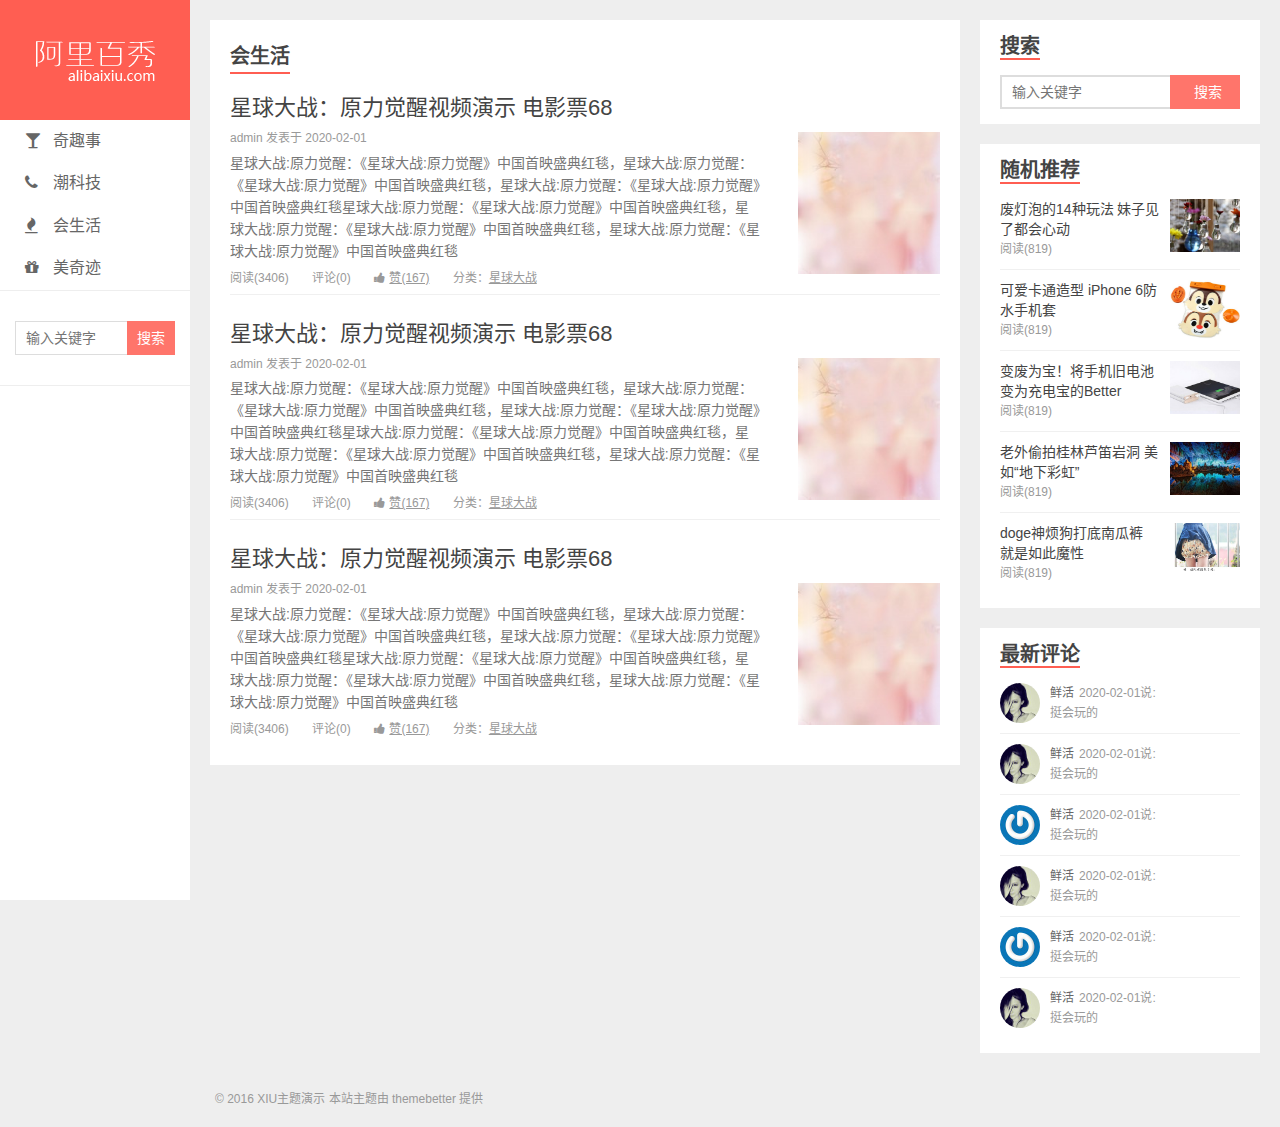
<file: public/list.html>
<!DOCTYPE html>
<html lang="zh-CN">
<head>
  <meta charset="UTF-8">
  <meta name="viewport" content="width=device-width, initial-scale=1">
  <title>阿里百秀-发现生活，发现美!</title>
  <link rel="stylesheet" href="assets/css/style.css">
  <link rel="stylesheet" href="assets/vendors/font-awesome/css/font-awesome.css">
</head>
<body>
  <div class="wrapper">
    <div class="topnav">
      <ul>
        <li><a href="javascript:;"><i class="fa fa-glass"></i>奇趣事</a></li>
        <li><a href="javascript:;"><i class="fa fa-phone"></i>潮科技</a></li>
        <li><a href="list.html"><i class="fa fa-fire"></i>会生活</a></li>
        <li><a href="javascript:;"><i class="fa fa-gift"></i>美奇迹</a></li>
      </ul>
    </div>
    <div class="header">
      <h1 class="logo"><a href="index.html"><img src="assets/img/logo.png" alt=""></a></h1>
      <ul class="nav">
        <li><a href="javascript:;"><i class="fa fa-glass"></i>奇趣事</a></li>
        <li><a href="javascript:;"><i class="fa fa-phone"></i>潮科技</a></li>
        <li><a href="javascript:;"><i class="fa fa-fire"></i>会生活</a></li>
        <li><a href="javascript:;"><i class="fa fa-gift"></i>美奇迹</a></li>
      </ul>
      <div class="search">
        <form>
          <input type="text" class="keys" placeholder="输入关键字">
          <input type="submit" class="btn" value="搜索">
        </form>
      </div>
    </div>
    <div class="aside">
      <div class="widgets">
        <h4>搜索</h4>
        <div class="body search">
          <form>
            <input type="text" class="keys" placeholder="输入关键字">
            <input type="submit" class="btn" value="搜索">
          </form>
        </div>
      </div>
      <div class="widgets">
        <h4>随机推荐</h4>
        <ul class="body random">
          <li>
            <a href="javascript:;">
              <p class="title">废灯泡的14种玩法 妹子见了都会心动</p>
              <p class="reading">阅读(819)</p>
              <div class="pic">
                <img src="uploads/widget_1.jpg" alt="">
              </div>
            </a>
          </li>
          <li>
            <a href="javascript:;">
              <p class="title">可爱卡通造型 iPhone 6防水手机套</p>
              <p class="reading">阅读(819)</p>
              <div class="pic">
                <img src="uploads/widget_2.jpg" alt="">
              </div>
            </a>
          </li>
          <li>
            <a href="javascript:;">
              <p class="title">变废为宝！将手机旧电池变为充电宝的Better</p>
              <p class="reading">阅读(819)</p>
              <div class="pic">
                <img src="uploads/widget_3.jpg" alt="">
              </div>
            </a>
          </li>
          <li>
            <a href="javascript:;">
              <p class="title">老外偷拍桂林芦笛岩洞 美如“地下彩虹”</p>
              <p class="reading">阅读(819)</p>
              <div class="pic">
                <img src="uploads/widget_4.jpg" alt="">
              </div>
            </a>
          </li>
          <li>
            <a href="javascript:;">
              <p class="title">doge神烦狗打底南瓜裤 就是如此魔性</p>
              <p class="reading">阅读(819)</p>
              <div class="pic">
                <img src="uploads/widget_5.jpg" alt="">
              </div>
            </a>
          </li>
        </ul>
      </div>
      <div class="widgets">
        <h4>最新评论</h4>
        <ul class="body discuz">
          <li>
            <a href="javascript:;">
              <div class="avatar">
                <img src="uploads/avatar_1.jpg" alt="">
              </div>
              <div class="txt">
                <p>
                  <span>鲜活</span>2020-02-01说:
                </p>
                <p>挺会玩的</p>
              </div>
            </a>
          </li>
          <li>
            <a href="javascript:;">
              <div class="avatar">
                <img src="uploads/avatar_1.jpg" alt="">
              </div>
              <div class="txt">
                <p>
                  <span>鲜活</span>2020-02-01说:
                </p>
                <p>挺会玩的</p>
              </div>
            </a>
          </li>
          <li>
            <a href="javascript:;">
              <div class="avatar">
                <img src="uploads/avatar_2.jpg" alt="">
              </div>
              <div class="txt">
                <p>
                  <span>鲜活</span>2020-02-01说:
                </p>
                <p>挺会玩的</p>
              </div>
            </a>
          </li>
          <li>
            <a href="javascript:;">
              <div class="avatar">
                <img src="uploads/avatar_1.jpg" alt="">
              </div>
              <div class="txt">
                <p>
                  <span>鲜活</span>2020-02-01说:
                </p>
                <p>挺会玩的</p>
              </div>
            </a>
          </li>
          <li>
            <a href="javascript:;">
              <div class="avatar">
                <img src="uploads/avatar_2.jpg" alt="">
              </div>
              <div class="txt">
                <p>
                  <span>鲜活</span>2020-02-01说:
                </p>
                <p>挺会玩的</p>
              </div>
            </a>
          </li>
          <li>
            <a href="javascript:;">
              <div class="avatar">
                <img src="uploads/avatar_1.jpg" alt="">
              </div>
              <div class="txt">
                <p>
                  <span>鲜活</span>2020-02-01说:
                </p>
                <p>挺会玩的</p>
              </div>
            </a>
          </li>
        </ul>
      </div>
    </div>
    <div class="content">
      <div class="panel new">
        <h3>会生活</h3>
        <div class="entry">
          <div class="head">
            <a href="detail.html">星球大战：原力觉醒视频演示 电影票68</a>
          </div>
          <div class="main">
            <p class="info">admin 发表于 2020-02-01</p>
            <p class="brief">星球大战:原力觉醒：《星球大战:原力觉醒》中国首映盛典红毯，星球大战:原力觉醒：《星球大战:原力觉醒》中国首映盛典红毯，星球大战:原力觉醒：《星球大战:原力觉醒》中国首映盛典红毯星球大战:原力觉醒：《星球大战:原力觉醒》中国首映盛典红毯，星球大战:原力觉醒：《星球大战:原力觉醒》中国首映盛典红毯，星球大战:原力觉醒：《星球大战:原力觉醒》中国首映盛典红毯</p>
            <p class="extra">
              <span class="reading">阅读(3406)</span>
              <span class="comment">评论(0)</span>
              <a href="javascript:;" class="like">
                <i class="fa fa-thumbs-up"></i>
                <span>赞(167)</span>
              </a>
              <a href="javascript:;" class="tags">
                分类：<span>星球大战</span>
              </a>
            </p>
            <a href="javascript:;" class="thumb">
              <img src="uploads/hots_2.jpg" alt="">
            </a>
          </div>
        </div>
        <div class="entry">
          <div class="head">
            <a href="javascript:;">星球大战：原力觉醒视频演示 电影票68</a>
          </div>
          <div class="main">
            <p class="info">admin 发表于 2020-02-01</p>
            <p class="brief">星球大战:原力觉醒：《星球大战:原力觉醒》中国首映盛典红毯，星球大战:原力觉醒：《星球大战:原力觉醒》中国首映盛典红毯，星球大战:原力觉醒：《星球大战:原力觉醒》中国首映盛典红毯星球大战:原力觉醒：《星球大战:原力觉醒》中国首映盛典红毯，星球大战:原力觉醒：《星球大战:原力觉醒》中国首映盛典红毯，星球大战:原力觉醒：《星球大战:原力觉醒》中国首映盛典红毯</p>
            <p class="extra">
              <span class="reading">阅读(3406)</span>
              <span class="comment">评论(0)</span>
              <a href="javascript:;" class="like">
                <i class="fa fa-thumbs-up"></i>
                <span>赞(167)</span>
              </a>
              <a href="javascript:;" class="tags">
                分类：<span>星球大战</span>
              </a>
            </p>
            <a href="javascript:;" class="thumb">
              <img src="uploads/hots_2.jpg" alt="">
            </a>
          </div>
        </div>
        <div class="entry">
          <div class="head">
            <a href="javascript:;">星球大战：原力觉醒视频演示 电影票68</a>
          </div>
          <div class="main">
            <p class="info">admin 发表于 2020-02-01</p>
            <p class="brief">星球大战:原力觉醒：《星球大战:原力觉醒》中国首映盛典红毯，星球大战:原力觉醒：《星球大战:原力觉醒》中国首映盛典红毯，星球大战:原力觉醒：《星球大战:原力觉醒》中国首映盛典红毯星球大战:原力觉醒：《星球大战:原力觉醒》中国首映盛典红毯，星球大战:原力觉醒：《星球大战:原力觉醒》中国首映盛典红毯，星球大战:原力觉醒：《星球大战:原力觉醒》中国首映盛典红毯</p>
            <p class="extra">
              <span class="reading">阅读(3406)</span>
              <span class="comment">评论(0)</span>
              <a href="javascript:;" class="like">
                <i class="fa fa-thumbs-up"></i>
                <span>赞(167)</span>
              </a>
              <a href="javascript:;" class="tags">
                分类：<span>星球大战</span>
              </a>
            </p>
            <a href="javascript:;" class="thumb">
              <img src="uploads/hots_2.jpg" alt="">
            </a>
          </div>
        </div>
      </div>
    </div>
    <div class="footer">
      <p>© 2016 XIU主题演示 本站主题由 themebetter 提供</p>
    </div>
  </div>
</body>
</html>
</file>
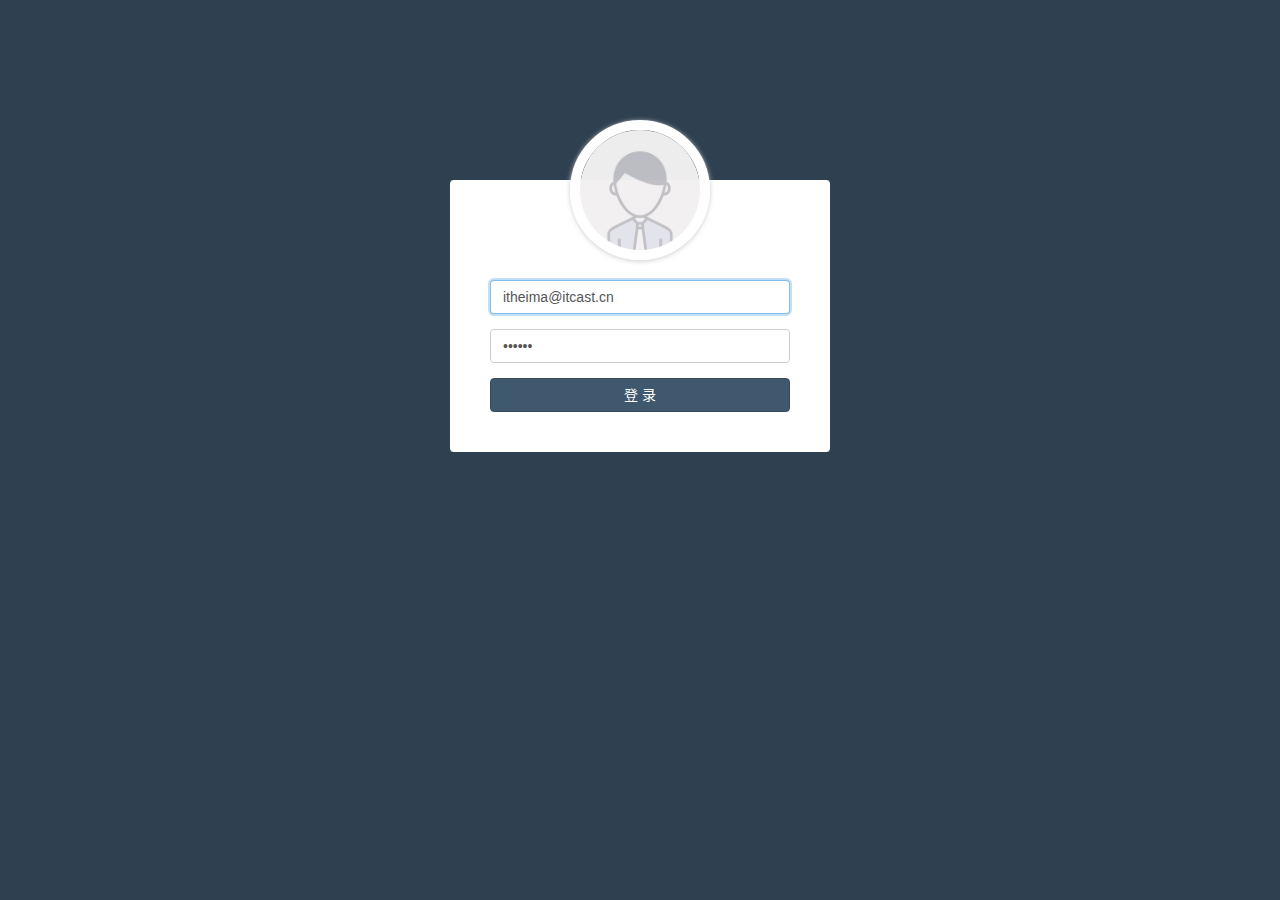
<file: public/admin/login.html>
<!DOCTYPE html>
<html lang="zh-CN">

<head>
  <meta charset="utf-8">
  <title>Sign in &laquo; Admin</title>
  <link rel="stylesheet" href="../assets/vendors/bootstrap/css/bootstrap.css">
  <link rel="stylesheet" href="../assets/css/admin.css">
</head>

<body>
  <div class="login">
    <div class="login-wrap">
      <img class="avatar" src="../assets/img/default.png">
      <!-- 有错误信息时展示 -->
      <!-- <div class="alert alert-danger">
        <strong>错误！</strong> 用户名或密码错误！
      </div> -->
      <div class="form-group">
        <label for="email" class="sr-only">邮箱</label>
        <input id="email" type="email" class="form-control" placeholder="邮箱" autofocus value="itheima@itcast.cn">
      </div>
      <div class="form-group">
        <label for="password" class="sr-only">密码</label>
        <input id="password" type="password" class="form-control" placeholder="密码" value="123456">
      </div>
      <button class="btn btn-primary btn-block" id="loginBtn">登 录</button>
    </div>
  </div>
  <script src="../assets/vendors/jquery/jquery.min.js"></script>
  <script>
    $('#loginBtn').on('click', function () {
      let email = $('#email').val()
      let password = $('#password').val()
      if (email.trim().length === 0) {
        alert('请输入邮箱')
        return
      }
      if (password.trim().length === 0) {
        alert('请输入密码')
        return
      }
      $.ajax({
        type: "post",
        url: "/login",
        data: {
          email,
          password
        },
        success: function (response) {
          localStorage.setItem('user', JSON.stringify(response))
          if (response.role == 'admin') {
            location.href = '/admin/index.html'
          } else {
            location.href = '/index.html'
          }
         
          // location.assign('index.html')  //和上面的等价，会产生历史记录(可以后退)
          // location.replace = 'index.html'  //不会产生历史记录(不可以后退)
        },
        error: function () {
          alert('登陆失败')
        }
      });
    })
  </script>
</body>

</html>
</file>
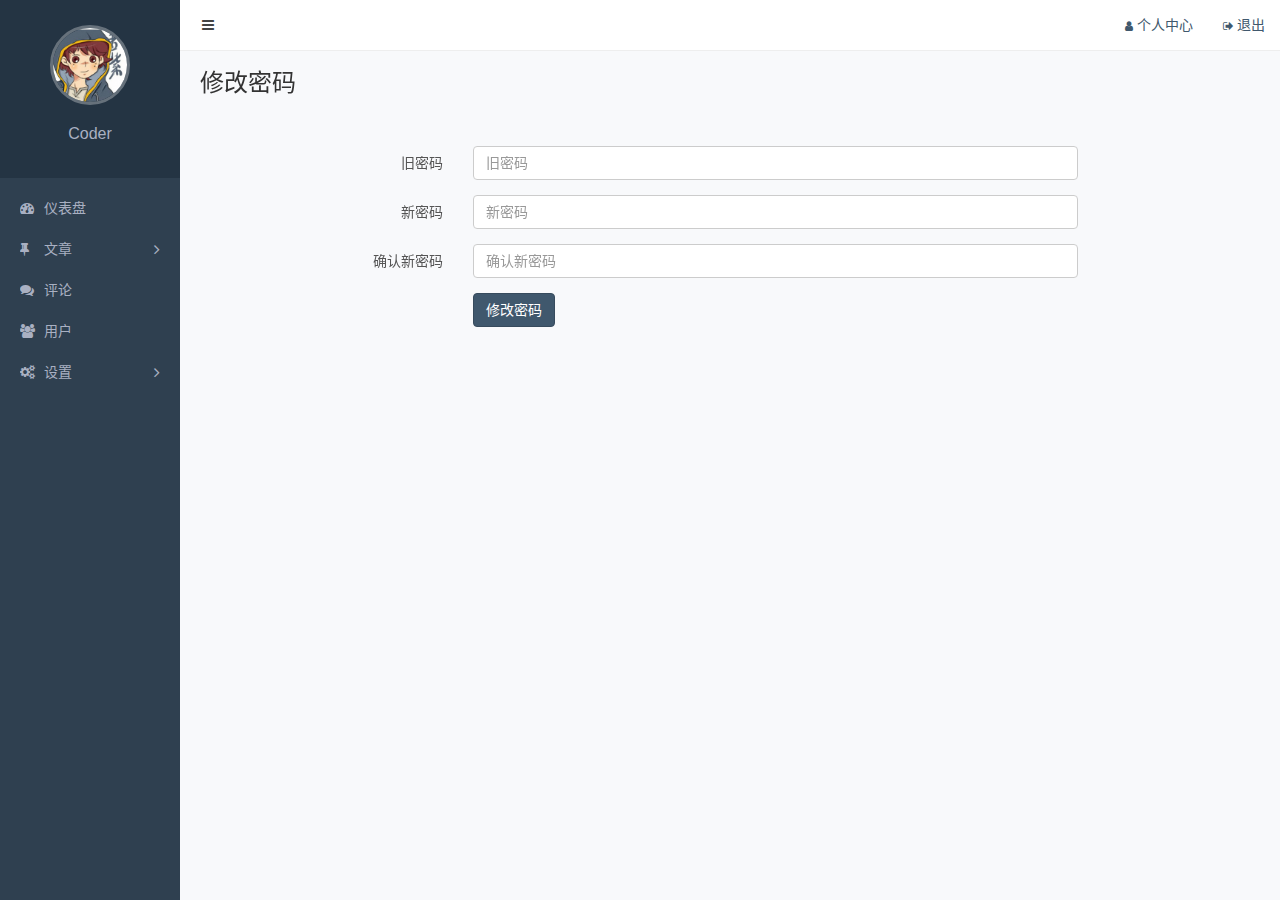
<file: public/admin/password-reset.html>
<!DOCTYPE html>
<html lang="zh-CN">
<head>
  <meta charset="utf-8">
  <title>Password reset &laquo; Admin</title>
  <link rel="stylesheet" href="../assets/vendors/bootstrap/css/bootstrap.css">
  <link rel="stylesheet" href="../assets/vendors/font-awesome/css/font-awesome.css">
  <link rel="stylesheet" href="../assets/vendors/nprogress/nprogress.css">
  <link rel="stylesheet" href="../assets/css/admin.css">
  <script src="../assets/vendors/nprogress/nprogress.js"></script>
</head>
<body>
  <script>NProgress.start()</script>

  <div class="main">
    <nav class="navbar">
      <button class="btn btn-default navbar-btn fa fa-bars"></button>
      <ul class="nav navbar-nav navbar-right">
        <li><a href="profile.html"><i class="fa fa-user"></i>个人中心</a></li>
        <li><a href="login.html"><i class="fa fa-sign-out"></i>退出</a></li>
      </ul>
    </nav>
    <div class="container-fluid">
      <div class="page-title">
        <h1>修改密码</h1>
      </div>
      <!-- 有错误信息时展示 -->
      <!-- <div class="alert alert-danger">
        <strong>错误！</strong>发生XXX错误
      </div> -->
      <form class="form-horizontal" id="modpassForm">
        <div class="form-group">
          <label for="old" class="col-sm-3 control-label">旧密码</label>
          <div class="col-sm-7">
            <input id="old" class="form-control" type="password" placeholder="旧密码" name="userPass">
          </div>
        </div>
        <div class="form-group">
          <label for="password" class="col-sm-3 control-label">新密码</label>
          <div class="col-sm-7">
            <input id="password" class="form-control" type="password" placeholder="新密码" name="newPass">
          </div>
        </div>
        <div class="form-group">
          <label for="confirm" class="col-sm-3 control-label">确认新密码</label>
          <div class="col-sm-7">
            <input id="confirm" class="form-control" type="password" placeholder="确认新密码" name="confirmPass">
          </div>
        </div>
        <div class="form-group">
          <div class="col-sm-offset-3 col-sm-7">
            <button type="submit" class="btn btn-primary">修改密码</button>
          </div>
        </div>
      </form>
    </div>
  </div>

  <div class="aside">
    <div class="profile">
      <img class="avatar" src="../uploads/avatar.jpg">
      <h3 class="name">Coder</h3>
    </div>
    <ul class="nav">
      <li>
        <a href="index.html"><i class="fa fa-dashboard"></i>仪表盘</a>
      </li>
      <li>
        <a href="#menu-posts" class="collapsed" data-toggle="collapse">
          <i class="fa fa-thumb-tack"></i>文章<i class="fa fa-angle-right"></i>
        </a>
        <ul id="menu-posts" class="collapse">
          <li><a href="posts.html">所有文章</a></li>
          <li><a href="post-add.html">写文章</a></li>
          <li><a href="categories.html">分类目录</a></li>
        </ul>
      </li>
      <li>
        <a href="comments.html"><i class="fa fa-comments"></i>评论</a>
      </li>
      <li>
        <a href="users.html"><i class="fa fa-users"></i>用户</a>
      </li>
      <li>
        <a href="#menu-settings" class="collapsed" data-toggle="collapse">
          <i class="fa fa-cogs"></i>设置<i class="fa fa-angle-right"></i>
        </a>
        <ul id="menu-settings" class="collapse">
          <li><a href="slides.html">图片轮播</a></li>
          <li><a href="settings.html">网站设置</a></li>
        </ul>
      </li>
    </ul>
  </div>

  <script src="../assets/vendors/jquery/jquery.js"></script>
  <script src="../assets/vendors/bootstrap/js/bootstrap.js"></script>
  <script>NProgress.done()</script>
  <script src="../assets/js/password-reset.js"></script>
</body>
</html>
</file>
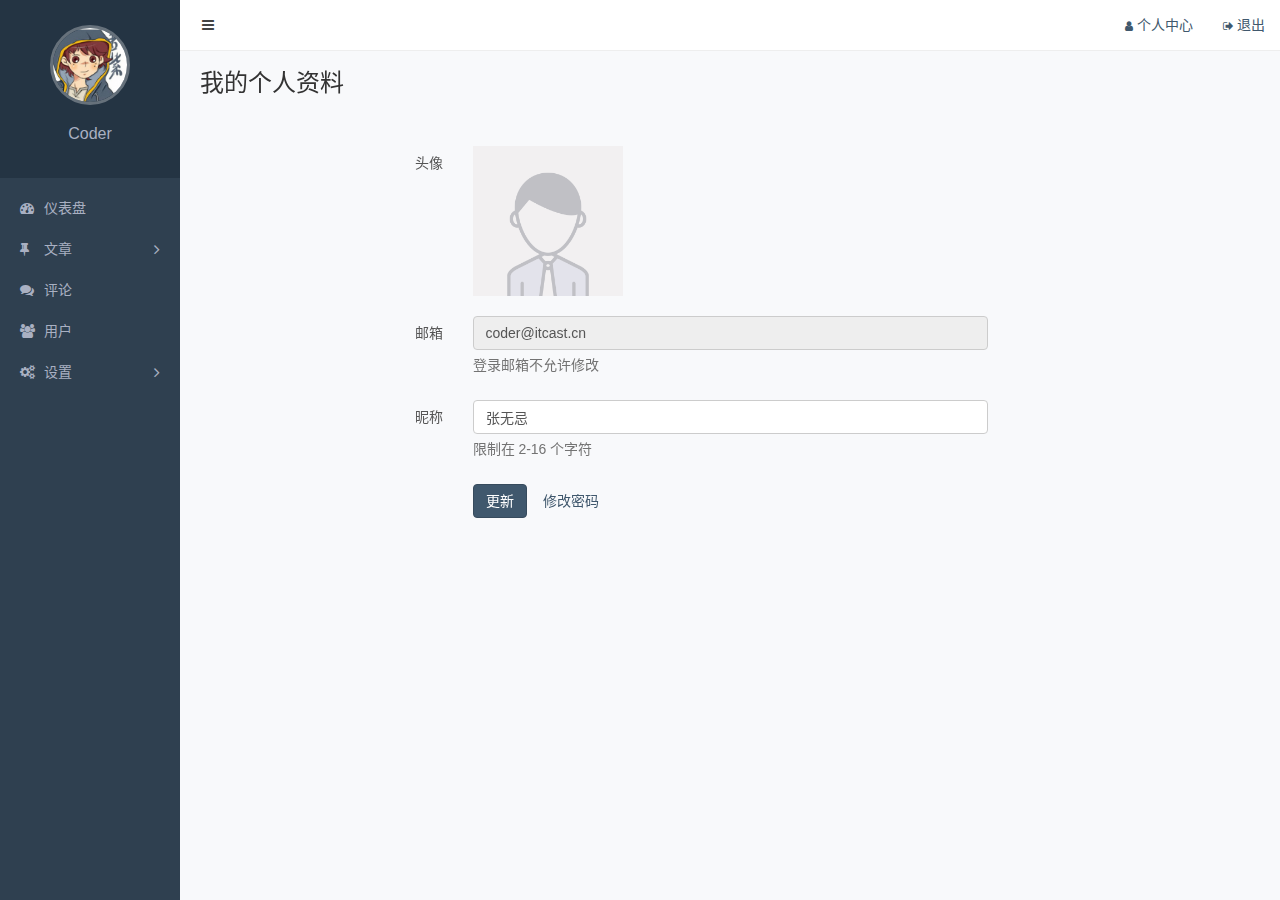
<file: public/admin/profile.html>
<!DOCTYPE html>
<html lang="zh-CN">
<head>
  <meta charset="utf-8">
  <title>Dashboard &laquo; Admin</title>
  <link rel="stylesheet" href="../assets/vendors/bootstrap/css/bootstrap.css">
  <link rel="stylesheet" href="../assets/vendors/font-awesome/css/font-awesome.css">
  <link rel="stylesheet" href="../assets/vendors/nprogress/nprogress.css">
  <link rel="stylesheet" href="../assets/css/admin.css">
  <script src="../assets/vendors/nprogress/nprogress.js"></script>
</head>
<body>
  <script>NProgress.start()</script>

  <div class="main">
    <nav class="navbar">
      <button class="btn btn-default navbar-btn fa fa-bars"></button>
      <ul class="nav navbar-nav navbar-right">
        <li><a href="profile.html"><i class="fa fa-user"></i>个人中心</a></li>
        <li><a href="login.html"><i class="fa fa-sign-out"></i>退出</a></li>
      </ul>
    </nav>
    <div class="container-fluid">
      <div class="page-title">
        <h1>我的个人资料</h1>
      </div>
      <!-- 有错误信息时展示 -->
      <!-- <div class="alert alert-danger">
        <strong>错误！</strong>发生XXX错误
      </div> -->
      <form class="form-horizontal">
        <div class="form-group">
          <label class="col-sm-3 control-label">头像</label>
          <div class="col-sm-6">
            <label class="form-image">
              <input id="avatar" type="file">
              <img src="../assets/img/default.png">
              <i class="mask fa fa-upload"></i>
            </label>
          </div>
        </div>
        <div class="form-group">
          <label for="email" class="col-sm-3 control-label">邮箱</label>
          <div class="col-sm-6">
            <input id="email" class="form-control" name="email" type="type" value="coder@itcast.cn" placeholder="邮箱" readonly>
            <p class="help-block">登录邮箱不允许修改</p>
          </div>
        </div>
        <div class="form-group">
          <label for="nickname" class="col-sm-3 control-label">昵称</label>
          <div class="col-sm-6">
            <input id="nickname" class="form-control" name="nickname" type="type" value="张无忌" placeholder="昵称">
            <p class="help-block">限制在 2-16 个字符</p>
          </div>
        </div>
        <div class="form-group">
          <div class="col-sm-offset-3 col-sm-6">
            <button type="submit" class="btn btn-primary">更新</button>
            <a class="btn btn-link" href="password-reset.html">修改密码</a>
          </div>
        </div>
      </form>
    </div>
  </div>

  <div class="aside">
    <div class="profile">
      <img class="avatar" src="../uploads/avatar.jpg">
      <h3 class="name">Coder</h3>
    </div>
    <ul class="nav">
      <li>
        <a href="index.html"><i class="fa fa-dashboard"></i>仪表盘</a>
      </li>
      <li>
        <a href="#menu-posts" class="collapsed" data-toggle="collapse">
          <i class="fa fa-thumb-tack"></i>文章<i class="fa fa-angle-right"></i>
        </a>
        <ul id="menu-posts" class="collapse">
          <li><a href="posts.html">所有文章</a></li>
          <li><a href="post-add.html">写文章</a></li>
          <li><a href="categories.html">分类目录</a></li>
        </ul>
      </li>
      <li>
        <a href="comments.html"><i class="fa fa-comments"></i>评论</a>
      </li>
      <li>
        <a href="users.html"><i class="fa fa-users"></i>用户</a>
      </li>
      <li>
        <a href="#menu-settings" class="collapsed" data-toggle="collapse">
          <i class="fa fa-cogs"></i>设置<i class="fa fa-angle-right"></i>
        </a>
        <ul id="menu-settings" class="collapse">
          <li><a href="slides.html">图片轮播</a></li>
          <li><a href="settings.html">网站设置</a></li>
        </ul>
      </li>
    </ul>
  </div>

  <script src="../assets/vendors/jquery/jquery.js"></script>
  <script src="../assets/vendors/bootstrap/js/bootstrap.js"></script>
  <script>NProgress.done()</script>
</body>
</html>
</file>
<file: public/assets/css/admin.css>
.nprogress-busy {
  cursor: wait;
}

.form-control {
  box-shadow: none;
}

.form-control:focus {
  border-color: rgba(102, 175, 233, .8);
  box-shadow: 0 0 0 2px rgba(102, 175, 233, .4);
}

body {
  background-color: #f8f9fb;

  -webkit-font-smoothing: antialiased;
  -moz-osx-font-smoothing: grayscale;
}

.aside {
  position: fixed;
  top: 0;
  left: 0;

  width: 180px;
  height: 100%;

  background-color: #2f4050;
}

.aside .profile {
  padding: 25px;

  text-align: center;

  background-color: #243443;
}

.aside .profile .avatar {
  width: 80px;
  height: 80px;
  border: 3px solid rgba(255, 255, 255, .3);
  border-radius: 50%;
  object-fit: cover;
}

.aside .profile .name {
  color: #a9b0c2;

  font-size: 16px;
}

.aside .nav {
  padding: 10px 0;
}

.aside .nav li + li {
  margin-top: 1px;
}

.aside .nav a {
  display: block;

  padding: 10px 20px;

  color: #a9b0c2;
}

.aside .nav .active > a {
  color: #f6f6f6;
  background-color: #243443;
}

.aside .nav a:hover,
.aside .nav a:focus {
  color: #f6f6f6;
  background-color: #213140;
}

.aside .nav a i:first-child {
  width: 14px;
  margin-right: 10px;

  font-size: 14px;
  line-height: 16px;
}

.aside .nav .fa-angle-right {
  float: right;

  transition: transform .2s;
  transform: rotate(90deg);

  font-size: 16px;
  line-height: 20px;
}

.aside .nav .collapsed .fa-angle-right {
  float: right;

  transform: rotate(0);
}

.aside .nav a + ul {
  overflow: hidden;

  padding: 0;

  list-style: none;

  background-color: #243443;
  box-shadow: inset 0 1px 3px #111e29;

  font-size: .9em;
}

.aside .nav a + ul li:first-child {
  margin-top: 8px;
}

.aside .nav a + ul li:last-child {
  margin-bottom: 8px;
}

.aside .nav a + ul a {
  padding-left: 30px;
}

.main {
  position: relative;

  overflow: hidden;

  min-width: 844px;
  min-height: 100vh;
  padding: 70px 5px 20px 185px;
}

.main .navbar {
  position: fixed;
  z-index: 10;
  top: 0;
  right: 0;
  left: 180px;

  padding: 0 15px 0 10px;

  border: 0;
  border-bottom: 1px solid #eee;
  border-radius: 0;
  background-color: #fff;
}

.main .navbar .navbar-btn {
  padding: 10px 12px;

  color: #444;
  border: 0;
}

.main .navbar i {
  margin-right: 4px;

  font-size: .8em;
}

.main .container-fluid .page-title {
  overflow: hidden;

  margin-bottom: 20px;
}

.main .container-fluid .page-title h1 {
  display: inline-block;

  margin: 0;

  font-size: 24px;
  font-weight: 400;
}

.main .container-fluid .page-title .btn-primary {
  margin-left: 5px;

  vertical-align: bottom;
}

.main .container-fluid .page-title .input-group {
  max-width: 230px;
}

.main .container-fluid .page-action {
  overflow: hidden;

  margin-bottom: 10px;
}

.main .container-fluid .page-action .btn-batch,
.main .container-fluid .page-action .form-inline {
  display: inline-block;
}

.main .container-fluid .page-action .btn {
  margin-right: 10px;
}

.main .container-fluid .pagination {
  margin: 0;
}

.main .container-fluid form h2 {
  margin-top: 5px;
  margin-bottom: 15px;

  font-size: 17px;
  font-weight: 400;
}

.main .container-fluid table {
  background-color: #fff;
}

.main .container-fluid th {
  border-bottom: 1px;

  font-weight: 400;
}

.main .container-fluid td {
  vertical-align: middle;
}

.main .container-fluid td .avatar {
  width: 40px;

  border-radius: 50%;
}

.main .container-fluid td .slide {
  width: auto;
  max-height: 80px;
}

.main .container-fluid td i {
  margin-right: 5px;
}

.main .container-fluid label {
  color: #555;

  font-weight: normal;
}

.main .container-fluid textarea {
  resize: vertical;
}

.main .container-fluid .editor-toolbar:before {
  margin-bottom: 5px;
}

.main .container-fluid .editor-toolbar:after {
  margin-top: 5px;
}

.main .container-fluid .form-horizontal {
  margin-top: 50px;
}

.main .container-fluid .form-image {
  position: relative;

  background-color: #fff;
}

.main .container-fluid .form-image input {
  display: none;
}

.main .container-fluid .form-image img {
  max-width: 150px;
}

.main .container-fluid .form-image i {
  position: absolute;
  top: 0;
  right: 0;
  bottom: 0;
  left: 0;

  transition: opacity .3s;
  text-align: center;

  opacity: 0;
  background: #c0c0c0;

  font-size: 2em;
}

.main .container-fluid .form-image i::before {
  position: absolute;
  top: 50%;
  left: 50%;

  margin-top: -14px;
  margin-left: -14px;
}

.main .container-fluid .form-image:hover i {
  opacity: .6;
}

.main .container-fluid .thumbnail {
  width: 100%;
}

.login {
  position: fixed;

  width: 100%;
  height: 100%;

  background-color: #2f4050;
}

.login .login-wrap {
  position: relative;

  max-width: 380px;
  margin: 180px auto;
  padding: 100px 40px 40px;

  border-radius: 4px;
  background-color: #fff;
}

.login .login-wrap .avatar {
  position: absolute;
  top: -60px;
  left: 50%;

  overflow: hidden;

  width: 140px;
  height: 140px;
  margin-left: -70px;

  border: 10px solid #fff;
  border-radius: 50%;
  box-shadow: 0 1px 5px #ccc;
}
</file>
<file: public/assets/vendors/nprogress/nprogress.css>
/* Make clicks pass-through */
#nprogress {
  pointer-events: none;
}

#nprogress .bar {
  background: #29d;

  position: fixed;
  z-index: 1031;
  top: 0;
  left: 0;

  width: 100%;
  height: 2px;
}

/* Fancy blur effect */
#nprogress .peg {
  display: block;
  position: absolute;
  right: 0px;
  width: 100px;
  height: 100%;
  box-shadow: 0 0 10px #29d, 0 0 5px #29d;
  opacity: 1.0;

  -webkit-transform: rotate(3deg) translate(0px, -4px);
      -ms-transform: rotate(3deg) translate(0px, -4px);
          transform: rotate(3deg) translate(0px, -4px);
}

/* Remove these to get rid of the spinner */
#nprogress .spinner {
  display: block;
  position: fixed;
  z-index: 1031;
  top: 15px;
  right: 15px;
}

#nprogress .spinner-icon {
  width: 18px;
  height: 18px;
  box-sizing: border-box;

  border: solid 2px transparent;
  border-top-color: #29d;
  border-left-color: #29d;
  border-radius: 50%;

  -webkit-animation: nprogress-spinner 400ms linear infinite;
          animation: nprogress-spinner 400ms linear infinite;
}

.nprogress-custom-parent {
  overflow: hidden;
  position: relative;
}

.nprogress-custom-parent #nprogress .spinner,
.nprogress-custom-parent #nprogress .bar {
  position: absolute;
}

@-webkit-keyframes nprogress-spinner {
  0%   { -webkit-transform: rotate(0deg); }
  100% { -webkit-transform: rotate(360deg); }
}
@keyframes nprogress-spinner {
  0%   { transform: rotate(0deg); }
  100% { transform: rotate(360deg); }
}
</file>
<file: public/assets/css/style.css>
/*! normalize.css v7.0.0 | MIT License | github.com/necolas/normalize.css */

/* Document
   ========================================================================== */

/**
 * 1. Correct the line height in all browsers.
 * 2. Prevent adjustments of font size after orientation changes in
 *    IE on Windows Phone and in iOS.
 */

html {
  line-height: 1.15; /* 1 */
  -ms-text-size-adjust: 100%; /* 2 */
  -webkit-text-size-adjust: 100%; /* 2 */
}

/* Sections
   ========================================================================== */

/**
 * Remove the margin in all browsers (opinionated).
 */

body {
  margin: 0;
}

/**
 * Add the correct display in IE 9-.
 */

article,
aside,
footer,
header,
nav,
section {
  display: block;
}

/**
 * Correct the font size and margin on `h1` elements within `section` and
 * `article` contexts in Chrome, Firefox, and Safari.
 */

h1 {
  font-size: 2em;
  margin: 0.67em 0;
}

/* Grouping content
   ========================================================================== */

/**
 * Add the correct display in IE 9-.
 * 1. Add the correct display in IE.
 */

figcaption,
figure,
main { /* 1 */
  display: block;
}

/**
 * Add the correct margin in IE 8.
 */

figure {
  margin: 1em 40px;
}

/**
 * 1. Add the correct box sizing in Firefox.
 * 2. Show the overflow in Edge and IE.
 */

hr {
  box-sizing: content-box; /* 1 */
  height: 0; /* 1 */
  overflow: visible; /* 2 */
}

/**
 * 1. Correct the inheritance and scaling of font size in all browsers.
 * 2. Correct the odd `em` font sizing in all browsers.
 */

pre {
  font-family: monospace, monospace; /* 1 */
  font-size: 1em; /* 2 */
}

/* Text-level semantics
   ========================================================================== */

/**
 * 1. Remove the gray background on active links in IE 10.
 * 2. Remove gaps in links underline in iOS 8+ and Safari 8+.
 */

a {
  background-color: transparent; /* 1 */
  -webkit-text-decoration-skip: objects; /* 2 */
}

/**
 * 1. Remove the bottom border in Chrome 57- and Firefox 39-.
 * 2. Add the correct text decoration in Chrome, Edge, IE, Opera, and Safari.
 */

abbr[title] {
  border-bottom: none; /* 1 */
  text-decoration: underline; /* 2 */
  text-decoration: underline dotted; /* 2 */
}

/**
 * Prevent the duplicate application of `bolder` by the next rule in Safari 6.
 */

b,
strong {
  font-weight: inherit;
}

/**
 * Add the correct font weight in Chrome, Edge, and Safari.
 */

b,
strong {
  font-weight: bolder;
}

/**
 * 1. Correct the inheritance and scaling of font size in all browsers.
 * 2. Correct the odd `em` font sizing in all browsers.
 */

code,
kbd,
samp {
  font-family: monospace, monospace; /* 1 */
  font-size: 1em; /* 2 */
}

/**
 * Add the correct font style in Android 4.3-.
 */

dfn {
  font-style: italic;
}

/**
 * Add the correct background and color in IE 9-.
 */

mark {
  background-color: #ff0;
  color: #000;
}

/**
 * Add the correct font size in all browsers.
 */

small {
  font-size: 80%;
}

/**
 * Prevent `sub` and `sup` elements from affecting the line height in
 * all browsers.
 */

sub,
sup {
  font-size: 75%;
  line-height: 0;
  position: relative;
  vertical-align: baseline;
}

sub {
  bottom: -0.25em;
}

sup {
  top: -0.5em;
}

/* Embedded content
   ========================================================================== */

/**
 * Add the correct display in IE 9-.
 */

audio,
video {
  display: inline-block;
}

/**
 * Add the correct display in iOS 4-7.
 */

audio:not([controls]) {
  display: none;
  height: 0;
}

/**
 * Remove the border on images inside links in IE 10-.
 */

img {
  border-style: none;
}

/**
 * Hide the overflow in IE.
 */

svg:not(:root) {
  overflow: hidden;
}

/* Forms
   ========================================================================== */

/**
 * 1. Change the font styles in all browsers (opinionated).
 * 2. Remove the margin in Firefox and Safari.
 */

button,
input,
optgroup,
select,
textarea {
  font-family: sans-serif; /* 1 */
  font-size: 100%; /* 1 */
  line-height: 1.15; /* 1 */
  margin: 0; /* 2 */
}

/**
 * Show the overflow in IE.
 * 1. Show the overflow in Edge.
 */

button,
input { /* 1 */
  overflow: visible;
}

/**
 * Remove the inheritance of text transform in Edge, Firefox, and IE.
 * 1. Remove the inheritance of text transform in Firefox.
 */

button,
select { /* 1 */
  text-transform: none;
}

/**
 * 1. Prevent a WebKit bug where (2) destroys native `audio` and `video`
 *    controls in Android 4.
 * 2. Correct the inability to style clickable types in iOS and Safari.
 */

button,
html [type="button"], /* 1 */
[type="reset"],
[type="submit"] {
  -webkit-appearance: button; /* 2 */
}

/**
 * Remove the inner border and padding in Firefox.
 */

button::-moz-focus-inner,
[type="button"]::-moz-focus-inner,
[type="reset"]::-moz-focus-inner,
[type="submit"]::-moz-focus-inner {
  border-style: none;
  padding: 0;
}

/**
 * Restore the focus styles unset by the previous rule.
 */

button:-moz-focusring,
[type="button"]:-moz-focusring,
[type="reset"]:-moz-focusring,
[type="submit"]:-moz-focusring {
  outline: 1px dotted ButtonText;
}

/**
 * Correct the padding in Firefox.
 */

fieldset {
  padding: 0.35em 0.75em 0.625em;
}

/**
 * 1. Correct the text wrapping in Edge and IE.
 * 2. Correct the color inheritance from `fieldset` elements in IE.
 * 3. Remove the padding so developers are not caught out when they zero out
 *    `fieldset` elements in all browsers.
 */

legend {
  box-sizing: border-box; /* 1 */
  color: inherit; /* 2 */
  display: table; /* 1 */
  max-width: 100%; /* 1 */
  padding: 0; /* 3 */
  white-space: normal; /* 1 */
}

/**
 * 1. Add the correct display in IE 9-.
 * 2. Add the correct vertical alignment in Chrome, Firefox, and Opera.
 */

progress {
  display: inline-block; /* 1 */
  vertical-align: baseline; /* 2 */
}

/**
 * Remove the default vertical scrollbar in IE.
 */

textarea {
  overflow: auto;
}

/**
 * 1. Add the correct box sizing in IE 10-.
 * 2. Remove the padding in IE 10-.
 */

[type="checkbox"],
[type="radio"] {
  box-sizing: border-box; /* 1 */
  padding: 0; /* 2 */
}

/**
 * Correct the cursor style of increment and decrement buttons in Chrome.
 */

[type="number"]::-webkit-inner-spin-button,
[type="number"]::-webkit-outer-spin-button {
  height: auto;
}

/**
 * 1. Correct the odd appearance in Chrome and Safari.
 * 2. Correct the outline style in Safari.
 */

[type="search"] {
  -webkit-appearance: textfield; /* 1 */
  outline-offset: -2px; /* 2 */
}

/**
 * Remove the inner padding and cancel buttons in Chrome and Safari on macOS.
 */

[type="search"]::-webkit-search-cancel-button,
[type="search"]::-webkit-search-decoration {
  -webkit-appearance: none;
}

/**
 * 1. Correct the inability to style clickable types in iOS and Safari.
 * 2. Change font properties to `inherit` in Safari.
 */

::-webkit-file-upload-button {
  -webkit-appearance: button; /* 1 */
  font: inherit; /* 2 */
}

/* Interactive
   ========================================================================== */

/*
 * Add the correct display in IE 9-.
 * 1. Add the correct display in Edge, IE, and Firefox.
 */

details, /* 1 */
menu {
  display: block;
}

/*
 * Add the correct display in all browsers.
 */

summary {
  display: list-item;
}

/* Scripting
   ========================================================================== */

/**
 * Add the correct display in IE 9-.
 */

canvas {
  display: inline-block;
}

/**
 * Add the correct display in IE.
 */

template {
  display: none;
}

/* Hidden
   ========================================================================== */

/**
 * Add the correct display in IE 10-.
 */

[hidden] {
  display: none;
}

body {
  color: #444;
  font-size: 14px;
  font-family: "Microsoft Yahei", "Helvetica Neue", Helvetica, Arial, sans-serif;
  background-color: #eee;
  overflow-x: hidden;

  -webkit-font-smoothing: antialiased;
  -moz-osx-font-smoothing: grayscale;
}

a, input {
  -webkit-tap-highlight-color: rgba(0, 0, 0, 0);
}

ul, dl, dt, dd, h1, h2, h3, h4, h5, h6, p {
  padding: 0;
  margin: 0;
}

ul {
  list-style: none;
}

a {
  text-decoration: none;
}

img {
  display: block;
  width: 100%;
  max-width: 100%;
  max-height: 100%;
}

.clearfix:before,
.clearfix:after {
  content: ' ';
  display: table;
}

.clearfix:after {
  clear: both;
}

.wrapper {
  max-width: 1440px;
  margin: 0 auto;
}

.topnav {
  display: none;
  width: 100%;
  height: 50px;
  line-height: 1;
  margin-bottom: 10px;
  background-color: #fff;
  overflow-x: auto;
  white-space: nowrap;

  -webkit-overflow-scrolling: touch;
}

.topnav ul {
  border-bottom: 1px solid #CCC;
}

.topnav li {
  padding: 17px 0;
  display: inline-block;
}

.topnav li a {
  display: inline-block;
  padding: 0 10px 0 12px;
  color: #666;
  font-size: 14px;
  border-left: 1px solid #CCC;
}

.topnav li a .fa {
  margin-right: 5px
}

.topnav li:first-child a {
  border-left: none;
}

.topnav li a.active {
  color: #ff5e52;
}

.header {
  width: 190px;
  height: 100%;
  background-color: #fff;
  position: fixed;
}

.header .logo {
  width: 100%;
  height: 120px;
  text-indent: -2000px;
  background: #ff5e52;
}

.header .logo a {
  display: block;
  height: 100%;
}

.header .nav {
  font-size: 16px;
  border-bottom: 1px solid #eee;
}

.header .nav a {
  display: block;
  padding: 12px 25px;
  color: #666;
}

.header .nav a:focus,
.header .nav a:hover {
  color: #444;
}

.header .nav a.active {
  color: #ff5e52;
}

.header .nav .fa {
  width: 16px;
  height: 16px;
  margin-right: 12px;
}

.header .search {
  margin-bottom: 15px;
  padding: 30px 15px;
  border-bottom: 1px solid #eee;
}

.header .search form {
  overflow: hidden;
}

.header .search input {
  display: block;
  float: left;
  box-sizing: border-box;
}

.header .search .keys {
  width: 112px;
  height: 34px;
  color: #666;
  border: 1px solid #DDD;
  border-right: 0 none;
  padding: 5px 5px 5px 10px;
}

.header .search .keys:focus {
  outline: none;
  border-color: #CCC;
}

.header .search .btn {
  width: 48px;
  height: 34px;
  border: 0 none;
  color: #fff;
  background-color: #ff5e52;
  opacity: .85;
}

.header .search .btn:hover {
  opacity: 1;
}

.header .slink {
  text-align: center;
  font-size: 12px;
}

.header .slink a {
  color: #999;
  text-decoration: none;
}

.header .slink a:hover {
  color: #666;
}

.content {
  padding: 20px;
  margin: 0 300px 0 190px;
}

.content .swipe {
  overflow: hidden;
  visibility: hidden;
  position: relative;
  width: 100%;
  margin-bottom: 20px;
}
.content .swipe-wrapper {
  overflow: hidden;
  position: relative;
}
.content .swipe-wrapper li {
  float:left;
  position: relative;
  width:100%;
  overflow: hidden;
}
.content .swipe-wrapper li img {
  height: 520px;
}
.content .swipe-wrapper li span {
  position: absolute;
  bottom: 0;
  width: 100%;
  height: 40px;
  line-height: 20px;
  padding: 10px;
  box-sizing: border-box;
  font-size: 16px;
  color: #fff;
  background-color: rgba(0, 0, 0, 0.7);
}

.content .cursor {
  position: absolute;
  right: 0;
  bottom: 15px;
  width: 200px;
  height: 10px;
  text-align: right;
  margin-right: 10px;
  font-size: 0;
}

.content .cursor span {
  display: inline-block;
  width: 9px;
  height: 9px;
  margin: 0 3px;
  box-sizing: border-box;
  border: 1px solid #fff;
  border-radius: 9px;
  cursor: pointer;
}

.content .cursor .active {
  background-color: #fff;
}

.content .arrow {
  position: absolute;
  top: 50%;
  width: 50px;
  height: 60px;
  text-align: center;
  line-height: 60px;
  margin-top: -30px;
  color: #fff;
  background-color: #000;
  opacity: 0.35;
  font-size: 20px;
  display: none;
}

.content .swipe:hover .arrow {
  display: block;
}

.content .next {
  right: 0;
}

.content .arrow:hover {
  opacity: 0.7;
}

.content .panel {
  margin-bottom: 20px;
  padding: 20px;
  background-color: #fff;
  overflow: hidden;
}

.content .panel h3 {
  display: inline-block;
  margin-bottom: 10px;
  line-height: 32px;
  font-size: 20px;
  font-weight: 600;
  border-bottom: 2px solid #ff5e52;
}

.content .focus {
  padding-bottom: 10px;
}

.content .focus ul {
  padding-left: 50%;
  overflow: hidden;
}

.content .focus li {
  width: 50%;
  height: 128px;
  padding-left: 10px;
  margin-bottom: 10px;
  box-sizing: border-box;
  overflow: hidden;
  float: left;
  position: relative;
}

.content .focus li.large {
  width: 100%;
  height: 266px;
  padding-left: 0;
  margin-left: -100%;
}

.content .focus li span {
  display: block;
  position: absolute;
  bottom: 0;
  width: 100%;
  height: 40px;
  padding: 4px 10px 0;
  font-size: 12px;
  line-height: 16px;
  color: #fff;
  background-color: rgba(0, 0, 0, 0.7);
  box-sizing: border-box;
  transition: all linear 0.5s;
}

.content .focus li:hover span {
  background-color: #ff5e52;
}

.content .focus li.large span {
  font-size: 16px;
  line-height: 32px;
}

.content .focus li.large:hover span {
  background-color: rgba(0, 0, 0, 0);
}

.content .focus li img {
  height: 100%;
}

.content .top ol {
  list-style: none;
  padding: 0;
}

.content .top li {
  line-height: 20px;
  vertical-align: middle;
  margin-bottom: 15px;
}

.content .top li i {
  display: inline-block;
  padding: 0 7px;
  font-size: 12px;
  font-style: normal;
  color: #fff;
  background-color: #999;
}

.content .top li:nth-child(1) i {
  background-color: #fd8c84;
}

.content .top li:nth-child(2) i {
  background-color: #7fd75a;
}

.content .top li:nth-child(3) i {
  background-color: #60c4fd;
}

.content .top a {
  color: #444;
}

.content .top a:hover {
  color: #ff5e52;
}

.content .top span,
.content .top .like {
  color: #999;
  float: right;
  line-height: 14px;
  font-size: 12px;
}

.content .top span {
  margin-right: 20px;
}

.content .hots ul {
  font-size: 0;
  margin-bottom: 0;
}

.content .hots li {
  display: inline-block;
  width: 24%;
  font-size: 14px;
  overflow: hidden;
}

.content .hots li + li {
  margin-left: 1.33333333333333%;
}

.content .hots li a {
  color: #666;
}

.content .hots li a:hover {
  color: #ff5e52;
}

.content .hots li img {
  height: 132px;
  margin-bottom: 5px;
}

.content .hots li span {
  display: inline-block;
  height: 40px;
  overflow: hidden;
}

.content .panel .entry {
  position: relative;
  clear: both;
}

.content .panel .entry + .entry {
  padding-top: 15px;
  border-top: 1px solid #f0f0f0;
}

.content .sort li:after {
  content: '';
  width: 110%;
  margin: 0 -20px;
  border-bottom: 1px solid #eee;
  position: absolute;
  left: 0;
  bottom: 0;
}

.content .panel .head {
  height: 30px;
  line-height: 1;
  padding: 5px 0;
  margin: 8px 0 10px 0;
  box-sizing: border-box;
  font-size: 22px;
  color: #444;
}

.content .panel .head a {
  color: #444;
  transition: all 0.5s;
}

.content .panel .head a:hover {
  color: #ff5e52;
}

.content .panel .head .sort {
  position: relative;
  display: block;
  height: 24px;
  line-height: 24px;
  padding: 0 10px;
  margin-right: 10px;
  float: left;
  color: #fff;
  background-color: #ff5e52;
  font-size: 12px;
}

.content .panel .head .sort:after {
  display: block;
  position: absolute;
  top: 8px;
  right: -8px;
  content: '';
  border-width: 4px;
  border-style: solid;
  border-color: transparent transparent transparent #ff5e52;
}

.content .panel .main {
  overflow: hidden;
  margin-bottom: 8px;
}

.content .info {
  font-size: 12px;
  color: #999;
}

.content .brief {
  line-height: 22px;
  margin-top: 6px;
  margin-bottom: 10px;
  font-size: 14px;
  color: #777;
}

.content .extra {
  font-size: 12px;
  color: #999;
}

.content .extra .fa {
  width: 12px;
  height: 12px;
}

.content .extra > span,
.content .extra > a {
  margin-right: 20px;
}

.content .extra a {
  color: #999;
}

.content .extra .like:hover {
  color: #ff5e52;
}

.content .extra a span {
  text-decoration: underline;
}

.content .tags span:hover {
  color: #ff5e52;
}

.content .entry p {
  width: 75%;
  float: left;
  clear: both;
}

.content .entry .thumb {
  display: inline-block;
  width: 20%;
  margin-left: 5%;
  position: relative;
  overflow: hidden;
}

.content .entry .thumb:after {
  display: inline-block;
  content: '';
  position: absolute;
  left: 0;
  right: 0;
  top: 0;
  bottom: 0;
  transition: all 0.25s linear;
  background-color: rgba(0, 0, 0, 0);
  box-sizing: border-box;
}

.content .entry .thumb:after {
  left: 0;
  right: 0;
}

.content .entry .thumb:hover:after {
  z-index: 1;
  background-color: rgba(0, 0, 0, 0.4);
}

.content .article {
  padding: 20px;
  margin-bottom: 20px;
  background-color: #fff;
}

.content .breadcrumb dt,
.content .breadcrumb dd {
  display: inline-block;
  color: #999;
}

.content .breadcrumb dd + dd:before {
    padding: 0 5px;
    content: ">";
}

.content .breadcrumb a {
  color: #666;
}

.content .breadcrumb a:hover {
  color: #ff5e52;
}

.content .article .title {
  line-height: 1;
  margin: 20px 0 15px;
}

.content .article .title a {
  color: #444;
  font-size: 22px;
}

.content .article .meta {
  color: #999;
  font-size: 12px;
  padding: 0 20px 20px;
  margin: 0 -20px;
  border-bottom: 1px solid #eee;
}

.content .article .meta span {
  margin-right: 15px;
}

.content .article .meta a {
  color: #999;
  text-decoration: underline;
}

.content .article .meta a:hover {
  color: #ff5e52;
}

.aside {
  width: 280px;
  margin: 20px;
  float: right;
}

.aside .widgets {
  padding: 15px 20px;
  margin-bottom: 20px;
  background-color: #fff;
  overflow: hidden;
}

.aside .widgets h4 {
  margin-bottom: 5px;
  font-size: 20px;
  border-bottom: 2px solid #ff5e52;
  float: left;
}

.aside .widgets .body {
  clear: both;
}

.aside .search {
  padding-top: 10px;
}
.aside .search form {
  height: 34px;
  position: relative;
  padding-right: 70px;
}

.aside .search input {
  display: block;
  height: 100%;
  padding: 5px 5px 5px 10px;
  box-sizing: border-box;
  color: #666;
}

.aside .search .keys {
  width: 100%;
  border: 2px solid #DDD;
  border-right: 0 none;
  outline: none;
  float: left;
}

.aside .search .btn {
  position: absolute;
  top: 0;
  right: 0;
  width: 70px;
  text-align: center;
  color: #fff;
  border: 0 none;
  background-color: #ff5e52;
  opacity: 0.85;
}

.aside .search .btn:hover {
  opacity: 1;
}

.aside .random li {
  height: 60px;
  padding: 10px 0;
}

.aside .random li + li {
  border-top: 1px solid #f0f0f0;
}

.aside .random p {
  float: left;
  clear: both;
  line-height: 20px;
}

.aside .random .title {
  width: 160px;
  font-size: 14px;
  color: #444;
}

.aside .random .reading {
  font-size: 12px;
  color: #999;
}

.aside .random .pic {
  display: inline-block;
  width: 70px;
  margin-left: 10px;
  height: 100%;
  overflow: hidden;
}

.aside .random li:hover {
  background-color: #F8FCFE;
}

.aside .random li:hover .title {
  color: #ff5e52;
}

.aside .discuz li {
  height: 40px;
  padding: 10px 0;
}

.aside .discuz li + li {
  border-top: 1px solid #f0f0f0;
}

.aside .discuz li:hover {
  background-color: #FBFBFB;
}

.aside .discuz li > a {
  display: block;
}

.aside .discuz .avatar {
  width: 40px;
  height: 40px;
  border-radius: 20px;
  overflow: hidden;
  float: left;
}
.aside .discuz .avatar img {
  height: 100%;
}
.aside .discuz .txt {
  height: 40px;
  line-height: 20px;
  padding-left: 50px;
  font-size: 12px;
  color: #999;
}

.aside .discuz .txt span {
  color: #666;
  margin-right: 5px;
}

.footer {
  clear: both;
  text-align: left;
  padding: 0 25px 20px;
  margin-left: 190px;
  font-size: 12px;
  color: #999;
}

/* responsed */

@media screen and (max-width: 1024px) {
  .aside {
    display: none;
  }

  .content {
    margin-right: 0;
  }
}

@media screen and (max-width: 768px) {

  .topnav {
    display: block;
  }

  .header {
    display: none;
  }

  .content .swipe:hover .arrow {
    display: none;
  }

  .content {
    padding: 0px;
    margin-left: 0;
  }

  .content .panel {
    padding-top: 15px;
  }

  .footer {
    text-align: center;
    padding: 15px 0 20px;
    margin: 0;
  }
}

@media screen and (max-width: 480px) {
  .content .swipe {
    margin-bottom: 10px;
  }

  .content .swipe li {
    height: 160px;
  }

  .content .swipe li img {
    width: auto;
    max-width: none;
    height: 100%;
  }

  .content .swipe li span {
    display: none;
  }
  .content .cursor {
    width: 100%;
    text-align: center;
    margin-right: 0;
    bottom: 10px;
  }

  .content .panel {
    padding: 6px 10px 0;
  }

  .content .panel .title {
    margin-bottom: 5px;
    border-bottom: 2px solid #eee;
  }

  .content .panel h3 {
    line-height: 24px;
    font-size: 14px;
    font-weight: normal;
    position: relative;
    bottom: -2px;
  }

  .content .panel .entry {
    padding: 5px 0;
  }

  .content .brief,
  .content .info {
    display: none;
  }

  .content .entry .thumb {
    margin-left: 75%;
  }

  .content .entry .extra {
    position: absolute;
    bottom: 0;
  }

  .content .extra .tags {
    display: none;
  }

  .content .focus,
  .content .top,
  .content .hots {
    display: none;
  }
}
</file>
